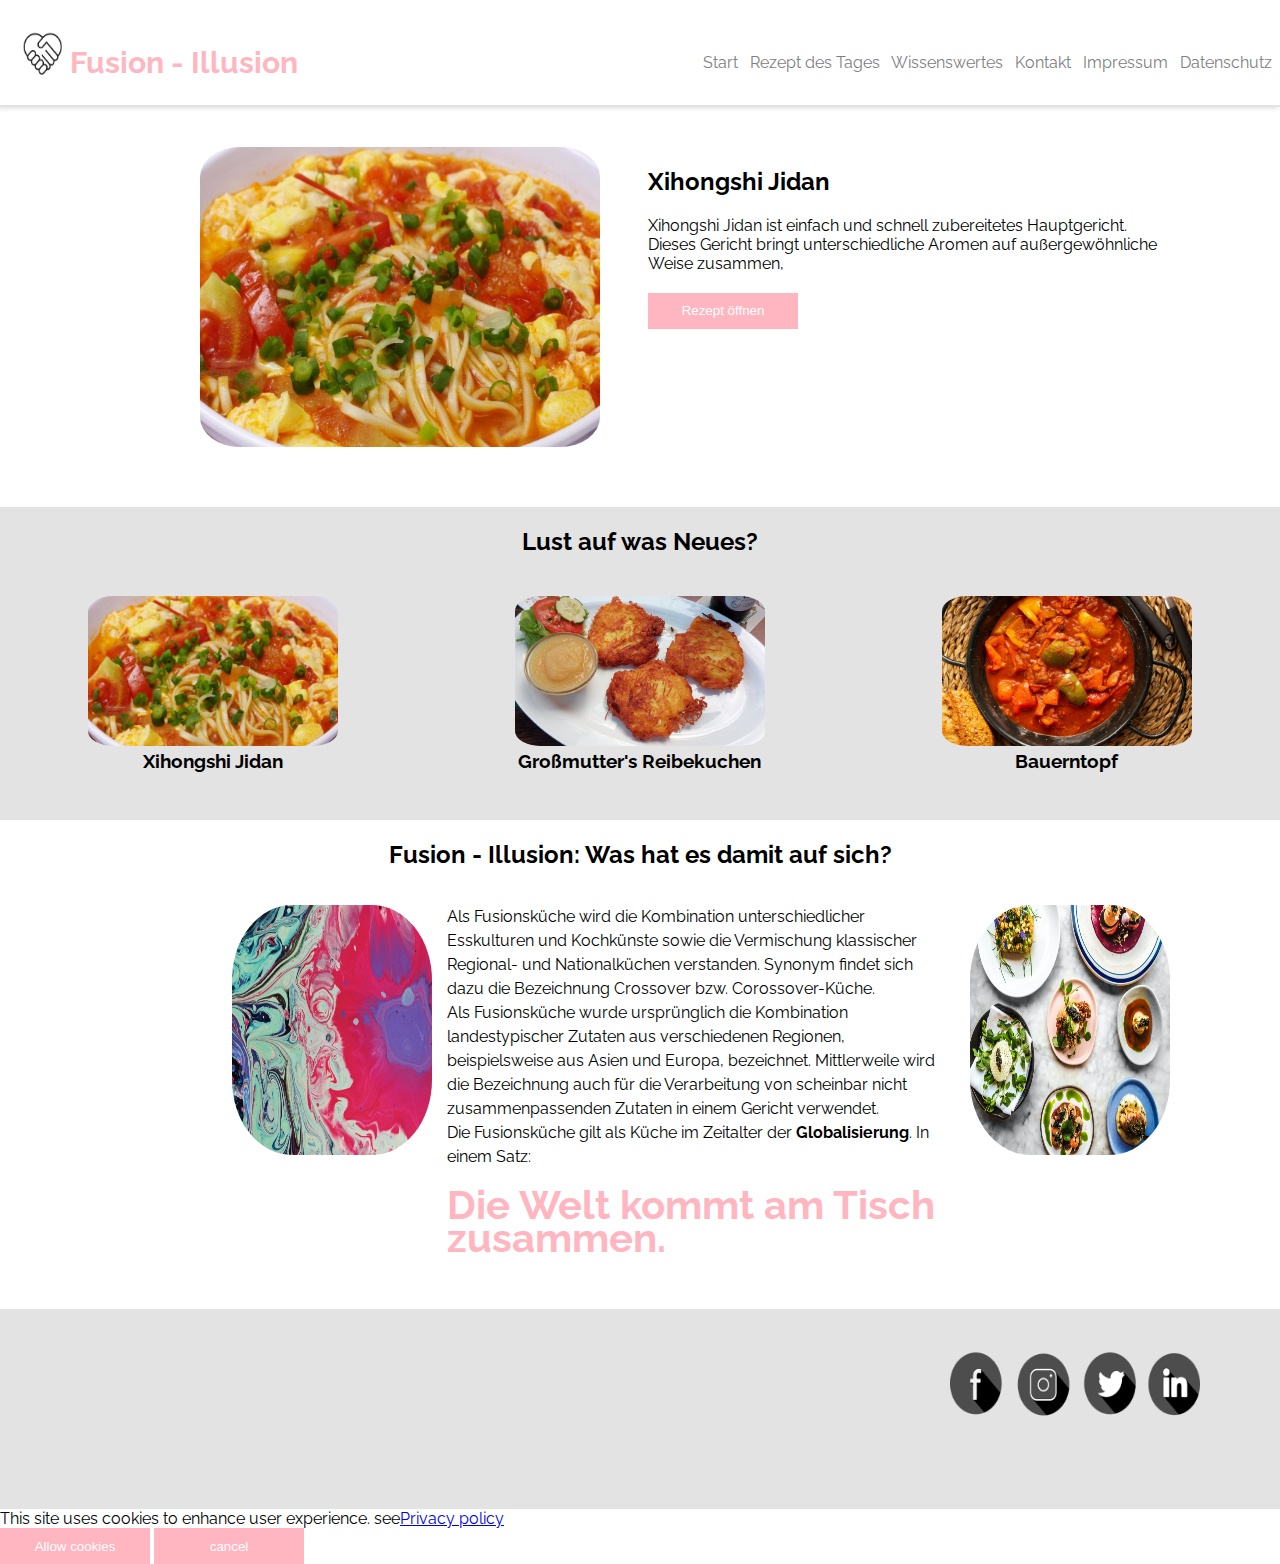
<file: index.html>
<!DOCTYPE html>
<html lang="en">

<head>
    <meta charset="UTF-8">
    <meta http-equiv="X-UA-Compatible" content="IE=edge">
    <meta name="viewport" content="width=device-width, initial-scale=1.0">
    <link rel="shortcut icon" type="image/x-icon" href="favicon.ico">
    <title>Kochwelt</title>
    
    <link
        href="https://fonts.googleapis.com/css2?family=Economica:wght@400;700&family=Quicksand:wght@300&family=Raleway:wght@100;400;700&family=Supermercado+One&display=swap"
        rel="stylesheet">
    <link rel="stylesheet" href="style.css">
    <link rel="stylesheet" href="stylerezept.css">

    <script src="script.js"></script>


</head>

<body onload="includeHTML (); randomrecipe()">

        <div w3-include-html="Templates/header.html"></div>

        <div class="head-bereich">

            <img id="bild" class="croissant" src="">

            <div class="Franz">
                <h2 id="title">Französische Croissants</h2>
                <p id="description"></p>
                <a id="button" href=""><button>Rezept öffnen</button></a>
                    <!--
                        VORHER HATTE ICH HIER EINE CLASS="button" definiert und die als a Tag gemacht
                     !-->
            </div>
            
        </div>

        <div class="Lust">

            <h2>Lust auf was Neues?</h2>
            <div class="Auswahl">
                <div>
                    <a href="rezeptole.html"> <img class="croissant2" src="img/xihongshi.jpeg" alt=""></a>
                    <a href="rezeptole.html"> <h3>Xihongshi Jidan</h3></a>
                </div>
                <div>
                    <a href="rezeptrebecca.html"><img class="croissant2" src="img/Reibekuchen_mit_Apfelmus.jpg" alt=""></a>
                    <a href="rezeptrebecca.html"> <h3>Großmutter's Reibekuchen</h3></a>
                </div>
                <div>
                    <a href="rezeptchristian.html"><img class="croissant2" src="img/bauerntopf.jpg" alt=""></a>
                    <a href="rezeptchristian.html"> <h3>Bauerntopf</h3></a>
                </div>
            </div>
        </div>

        <div>
            <h2 class="text-centre">Fusion - Illusion: Was hat es damit auf sich?</h2>
            <div class="fusion">
            <img class="wok" src="img/art.jpg">
            <p>
                Als Fusionsküche wird die Kombination unterschiedlicher Esskulturen und Kochkünste sowie die Vermischung klassischer Regional- und Nationalküchen verstanden. Synonym findet sich dazu die Bezeichnung Crossover bzw. Corossover-Küche.

                <br>
                
                Als Fusionsküche wurde ursprünglich die Kombination landestypischer Zutaten aus verschiedenen Regionen, beispielsweise aus Asien und Europa, bezeichnet. Mittlerweile wird die Bezeichnung auch für die Verarbeitung von scheinbar nicht zusammenpassenden Zutaten in einem Gericht verwendet.
                
                <br> Die Fusionsküche gilt als Küche im Zeitalter der <b>Globalisierung</b>.    
                In einem Satz: <br> <br>

                <b class="slogan text-centre">Die Welt kommt am Tisch zusammen.</b>
            </p>
            <img class="wok" src="img/dishes.jpg">
            </div>
        </div>

        <div w3-include-html="Templates/footer.html"></div>
<div class="cookie-consent"> <span>This site uses cookies to enhance user experience. see<a href="#" class="ml-1 text-decoration-none">Privacy policy</a> </span>
    <div class="mt-2 d-flex align-items-center justify-content-center g-2"> <button class="allow-button mr-1">Allow cookies</button> <button class="allow-button">cancel</button> </div>
</div>
</body>
</html>
</file>
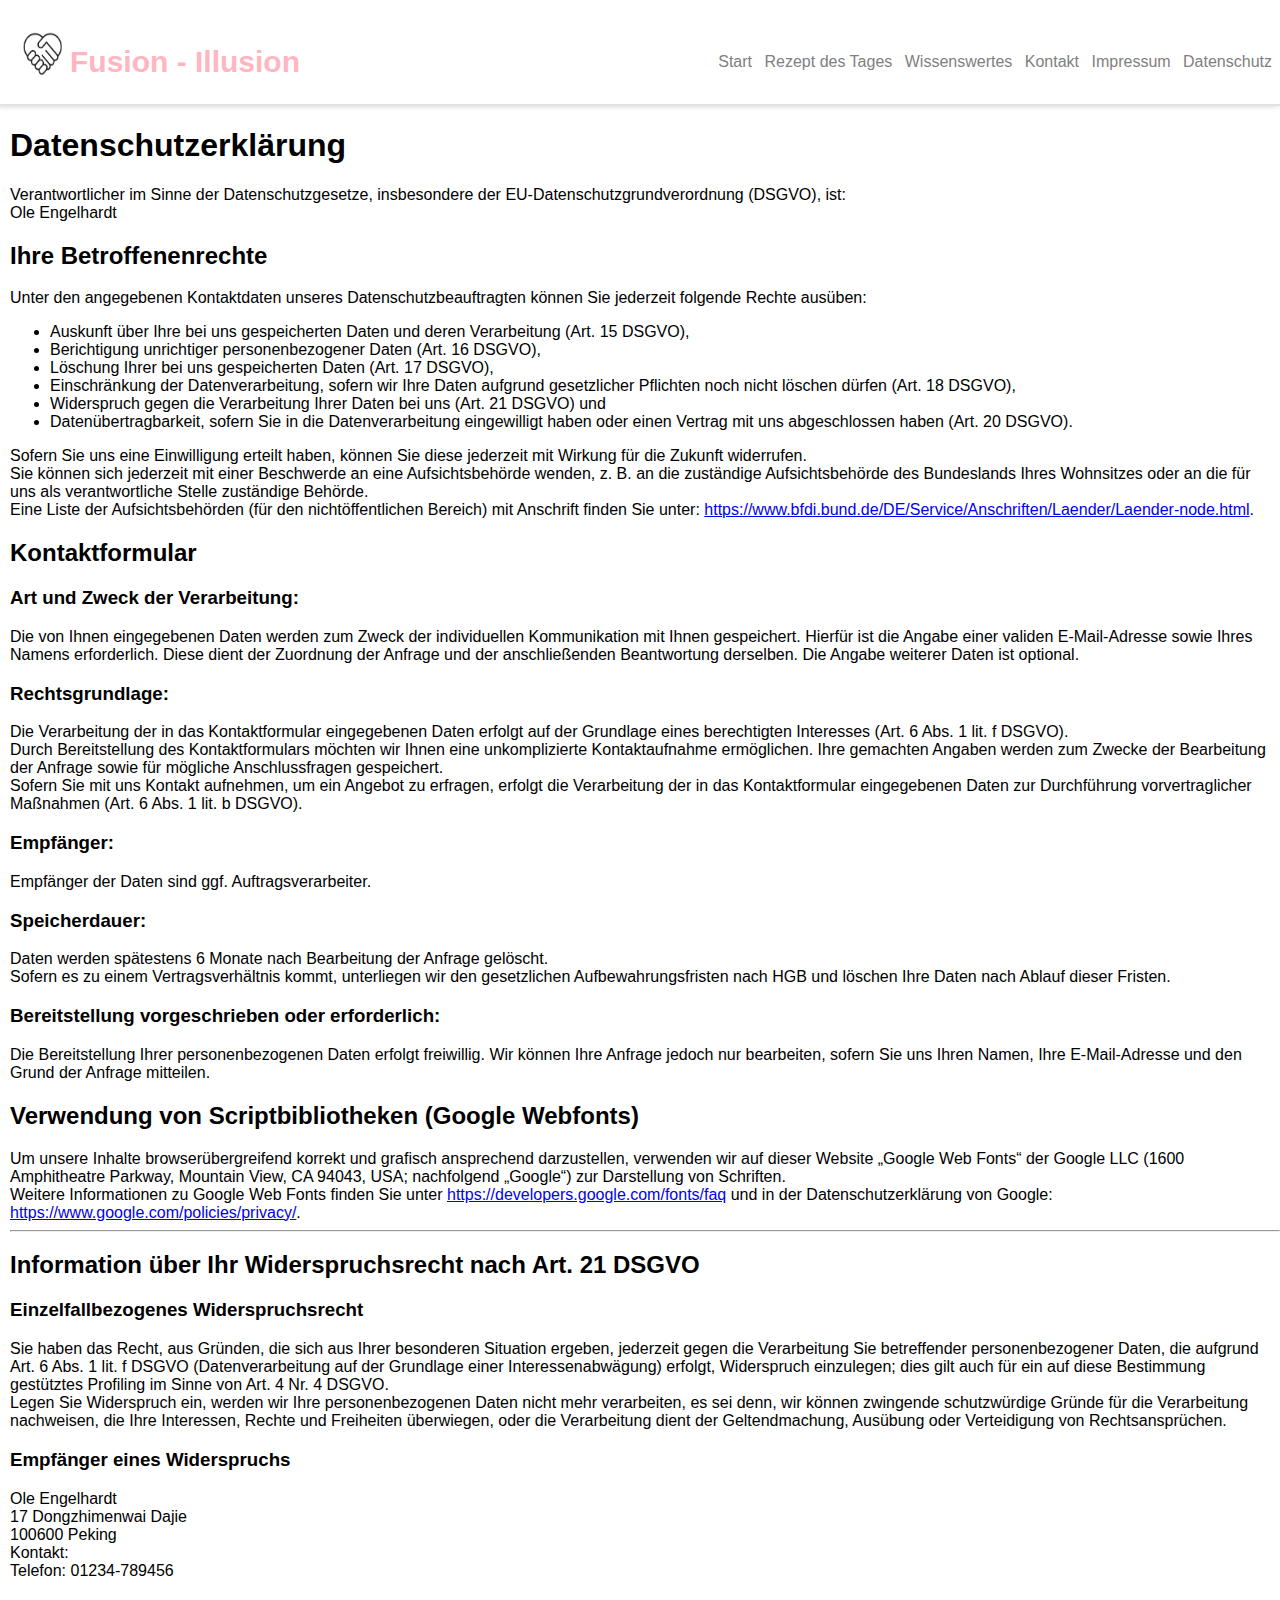
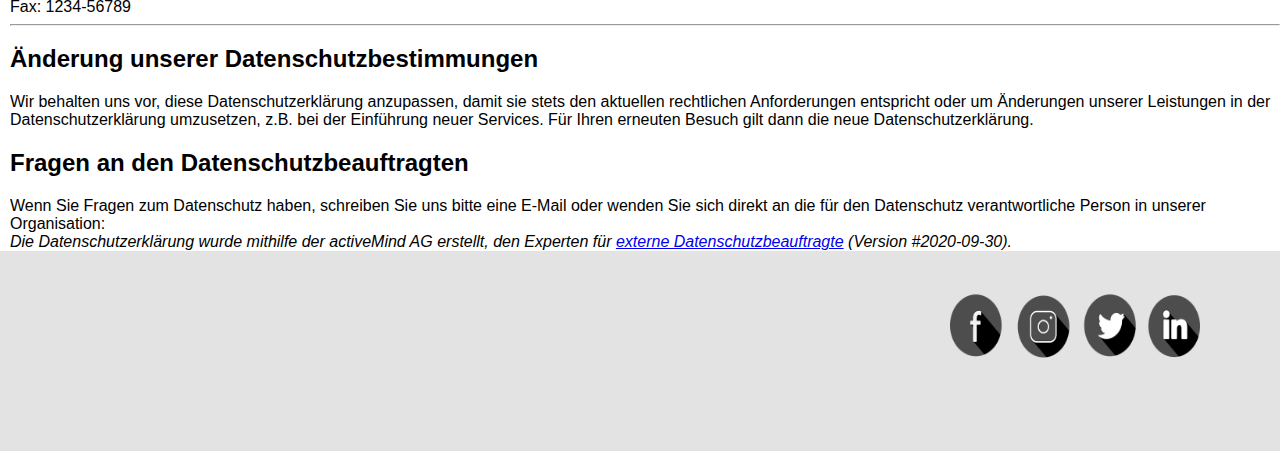
<file: Datenschutz.html>
<!DOCTYPE html>
<html lang="en">

<head>
    <meta charset="UTF-8">
    <meta http-equiv="X-UA-Compatible" content="IE=edge">
    <meta name="viewport" content="width=device-width, initial-scale=1.0">
    <title>Datenschutz</title>

    <link rel="stylesheet" href="style.css">
    <link rel="stylesheet" href="stylerezept.css">
    <link rel="stylesheet" href="styleimpressum.css">

    <script src="script.js"></script>

</head>

<body onload="includeHTML ()">

    <div w3-include-html="Templates/header.html"></div>
<div class="datenschutz">
    <h1>Datenschutzerklärung</h1>
    <p>Verantwortlicher im Sinne der Datenschutzgesetze, insbesondere der EU-Datenschutzgrundverordnung (DSGVO), ist:</p>
    <p>Ole Engelhardt</p>
    <h2>Ihre Betroffenenrechte</h2>
    <p>Unter den angegebenen Kontaktdaten unseres Datenschutzbeauftragten können Sie jederzeit folgende Rechte ausüben:</p>
    <ul>
    <li>Auskunft über Ihre bei uns gespeicherten Daten und deren Verarbeitung (Art. 15 DSGVO),</li>
    <li>Berichtigung unrichtiger personenbezogener Daten (Art. 16 DSGVO),</li>
    <li>Löschung Ihrer bei uns gespeicherten Daten (Art. 17 DSGVO),</li>
    <li>Einschränkung der Datenverarbeitung, sofern wir Ihre Daten aufgrund gesetzlicher Pflichten noch nicht löschen dürfen (Art. 18 DSGVO),</li>
    <li>Widerspruch gegen die Verarbeitung Ihrer Daten bei uns (Art. 21 DSGVO) und</li>
    <li>Datenübertragbarkeit, sofern Sie in die Datenverarbeitung eingewilligt haben oder einen Vertrag mit uns abgeschlossen haben (Art. 20 DSGVO).</li>
    </ul>
    <p>Sofern Sie uns eine Einwilligung erteilt haben, können Sie diese jederzeit mit Wirkung für die Zukunft widerrufen.</p>
    <p>Sie können sich jederzeit mit einer Beschwerde an eine Aufsichtsbehörde wenden, z. B. an die zuständige Aufsichtsbehörde des Bundeslands Ihres Wohnsitzes oder an die für uns als verantwortliche Stelle zuständige Behörde.</p>
    <p>Eine Liste der Aufsichtsbehörden (für den nichtöffentlichen Bereich) mit Anschrift finden Sie unter: <a href="https://www.bfdi.bund.de/DE/Service/Anschriften/Laender/Laender-node.html" target="_blank" rel="noopener nofollow">https://www.bfdi.bund.de/DE/Service/Anschriften/Laender/Laender-node.html</a>.</p>
    <p></p><h2>Kontaktformular</h2>
    <h3>Art und Zweck der Verarbeitung:</h3>
    <p>Die von Ihnen eingegebenen Daten werden zum Zweck der individuellen Kommunikation mit Ihnen gespeichert. Hierfür ist die Angabe einer validen E-Mail-Adresse sowie Ihres Namens erforderlich. Diese dient der Zuordnung der Anfrage und der anschließenden Beantwortung derselben. Die Angabe weiterer Daten ist optional.</p>
    <h3>Rechtsgrundlage:</h3>
    <p>Die Verarbeitung der in das Kontaktformular eingegebenen Daten erfolgt auf der Grundlage eines berechtigten Interesses (Art. 6 Abs. 1 lit. f DSGVO).</p>
    <p>Durch Bereitstellung des Kontaktformulars möchten wir Ihnen eine unkomplizierte Kontaktaufnahme ermöglichen. Ihre gemachten Angaben werden zum Zwecke der Bearbeitung der Anfrage sowie für mögliche Anschlussfragen gespeichert.</p>
    <p>Sofern Sie mit uns Kontakt aufnehmen, um ein Angebot zu erfragen, erfolgt die Verarbeitung der in das Kontaktformular eingegebenen Daten zur Durchführung vorvertraglicher Maßnahmen (Art. 6 Abs. 1 lit. b DSGVO).</p>
    <h3>Empfänger:</h3>
    <p>Empfänger der Daten sind ggf. Auftragsverarbeiter.</p>
    <p></p><h3>Speicherdauer:</h3>
    <p>Daten werden spätestens 6 Monate nach Bearbeitung der Anfrage gelöscht.</p>
    <p>Sofern es zu einem Vertragsverhältnis kommt, unterliegen wir den gesetzlichen Aufbewahrungsfristen nach HGB und löschen Ihre Daten nach Ablauf dieser Fristen. </p>
    <h3>Bereitstellung vorgeschrieben oder erforderlich:</h3>
    <p>Die Bereitstellung Ihrer personenbezogenen Daten erfolgt freiwillig. Wir können Ihre Anfrage jedoch nur bearbeiten, sofern Sie uns Ihren Namen, Ihre E-Mail-Adresse und den Grund der Anfrage mitteilen.</p>
    <p></p><h2>Verwendung von Scriptbibliotheken (Google Webfonts)</h2>
    <p>Um unsere Inhalte browserübergreifend korrekt und grafisch ansprechend darzustellen, verwenden wir auf dieser Website „Google Web Fonts“ der Google LLC (1600 Amphitheatre Parkway, Mountain View, CA 94043, USA; nachfolgend „Google“) zur Darstellung von Schriften.</p>
    <p>Weitere Informationen zu Google Web Fonts finden Sie unter <a href="https://developers.google.com/fonts/faq" rel="noopener nofollow" target="_blank">https://developers.google.com/fonts/faq</a> und in der Datenschutzerklärung von Google: <a href="https://www.google.com/policies/privacy/" rel="noopener nofollow" target="_blank">https://www.google.com/policies/privacy/</a>.</p>
    <p></p><hr>
    <h2>Information über Ihr Widerspruchsrecht nach Art. 21 DSGVO</h2>
    <h3>Einzelfallbezogenes Widerspruchsrecht</h3>
    <p>Sie haben das Recht, aus Gründen, die sich aus Ihrer besonderen Situation ergeben, jederzeit gegen die Verarbeitung Sie betreffender personenbezogener Daten, die aufgrund Art. 6 Abs. 1 lit. f DSGVO (Datenverarbeitung auf der Grundlage einer Interessenabwägung) erfolgt, Widerspruch einzulegen; dies gilt auch für ein auf diese Bestimmung gestütztes Profiling im Sinne von Art. 4 Nr. 4 DSGVO.</p>
    <p>Legen Sie Widerspruch ein, werden wir Ihre personenbezogenen Daten nicht mehr verarbeiten, es sei denn, wir können zwingende schutzwürdige Gründe für die Verarbeitung nachweisen, die Ihre Interessen, Rechte und Freiheiten überwiegen, oder die Verarbeitung dient der Geltendmachung, Ausübung oder Verteidigung von Rechtsansprüchen.</p>
    <h3>Empfänger eines Widerspruchs</h3>
    <p>Ole Engelhardt
    <br>17 Dongzhimenwai Dajie
    <br>100600 Peking
    <br>Kontakt:
    <br>Telefon: 01234-789456<br>
    <br> Fax: 1234-56789<br></p>
    <hr>
    <h2>Änderung unserer Datenschutzbestimmungen</h2>
    <p>Wir behalten uns vor, diese Datenschutzerklärung anzupassen, damit sie stets den aktuellen rechtlichen Anforderungen entspricht oder um Änderungen unserer Leistungen in der Datenschutzerklärung umzusetzen, z.B. bei der Einführung neuer Services. Für Ihren erneuten Besuch gilt dann die neue Datenschutzerklärung.</p>
    <h2>Fragen an den Datenschutzbeauftragten</h2>
    <p>Wenn Sie Fragen zum Datenschutz haben, schreiben Sie uns bitte eine E-Mail oder wenden Sie sich direkt an die für den Datenschutz verantwortliche Person in unserer Organisation:</p>
    <p></p><p><em>Die Datenschutzerklärung wurde mithilfe der activeMind AG erstellt, den Experten für <a href="https://www.activemind.de/datenschutz/datenschutzbeauftragter/" target="_blank" rel="noopener">externe Datenschutzbeauftragte</a> (Version #2020-09-30).</em></p>
    </div>
    <div w3-include-html="Templates/footer.html"></div>

</body>

</html>
</file>
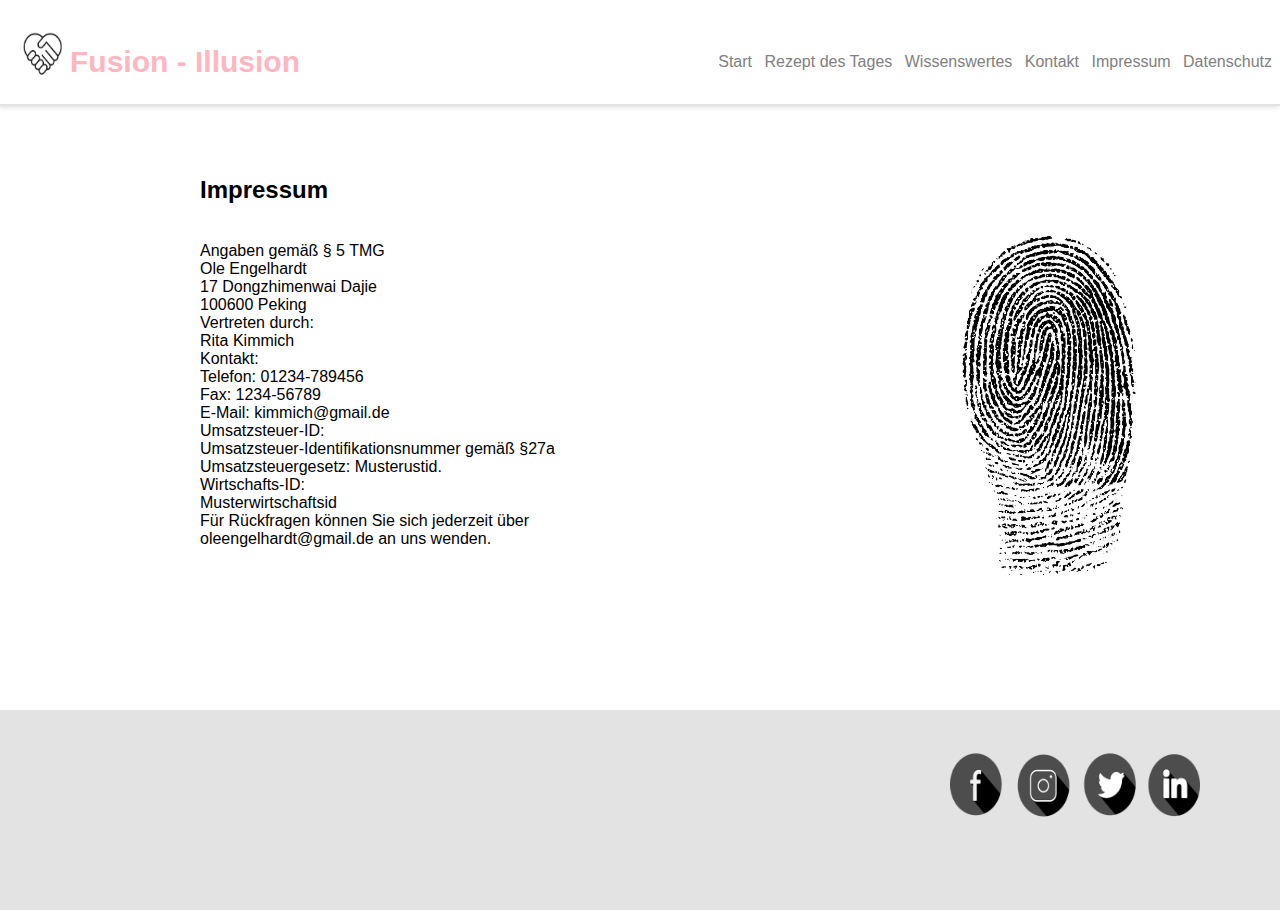
<file: impressum.html>
<!DOCTYPE html>
<html lang="en">

<head>
    <meta charset="UTF-8">
    <meta http-equiv="X-UA-Compatible" content="IE=edge">
    <meta name="viewport" content="width=device-width, initial-scale=1.0">
    <title>Impressum</title>

    <link rel="stylesheet" href="style.css">
    <link rel="stylesheet" href="stylerezept.css">
    <link rel="stylesheet" href="styleimpressum.css">

    <script src="script.js"></script>

</head>

<body onload="includeHTML ()">

    <div w3-include-html="Templates/header.html"></div>

    <div class="impressum">

        <div><h2>Impressum</h2> <br>
        Angaben gemäß § 5 TMG <br>

        Ole Engelhardt <br>
        17 Dongzhimenwai Dajie <br>
        100600 Peking<br>
        Vertreten durch:<br>
        Rita Kimmich<br>
        Kontakt:<br>
        Telefon: 01234-789456<br>
        Fax: 1234-56789<br>
        E-Mail: kimmich@gmail.de<br>

        Umsatzsteuer-ID:<br>
        Umsatzsteuer-Identifikationsnummer gemäß §27a Umsatzsteuergesetz: Musterustid.<br>

        Wirtschafts-ID:<br>
        Musterwirtschaftsid<br>

        Für Rückfragen können Sie sich jederzeit über oleengelhardt@gmail.de an uns wenden.
        </div>

        <div>
            <img src="img/impressum.jpg" alt="">
        </div>

    </div>

    <div w3-include-html="Templates/footer.html"></div>

</body>

</html>
</file>
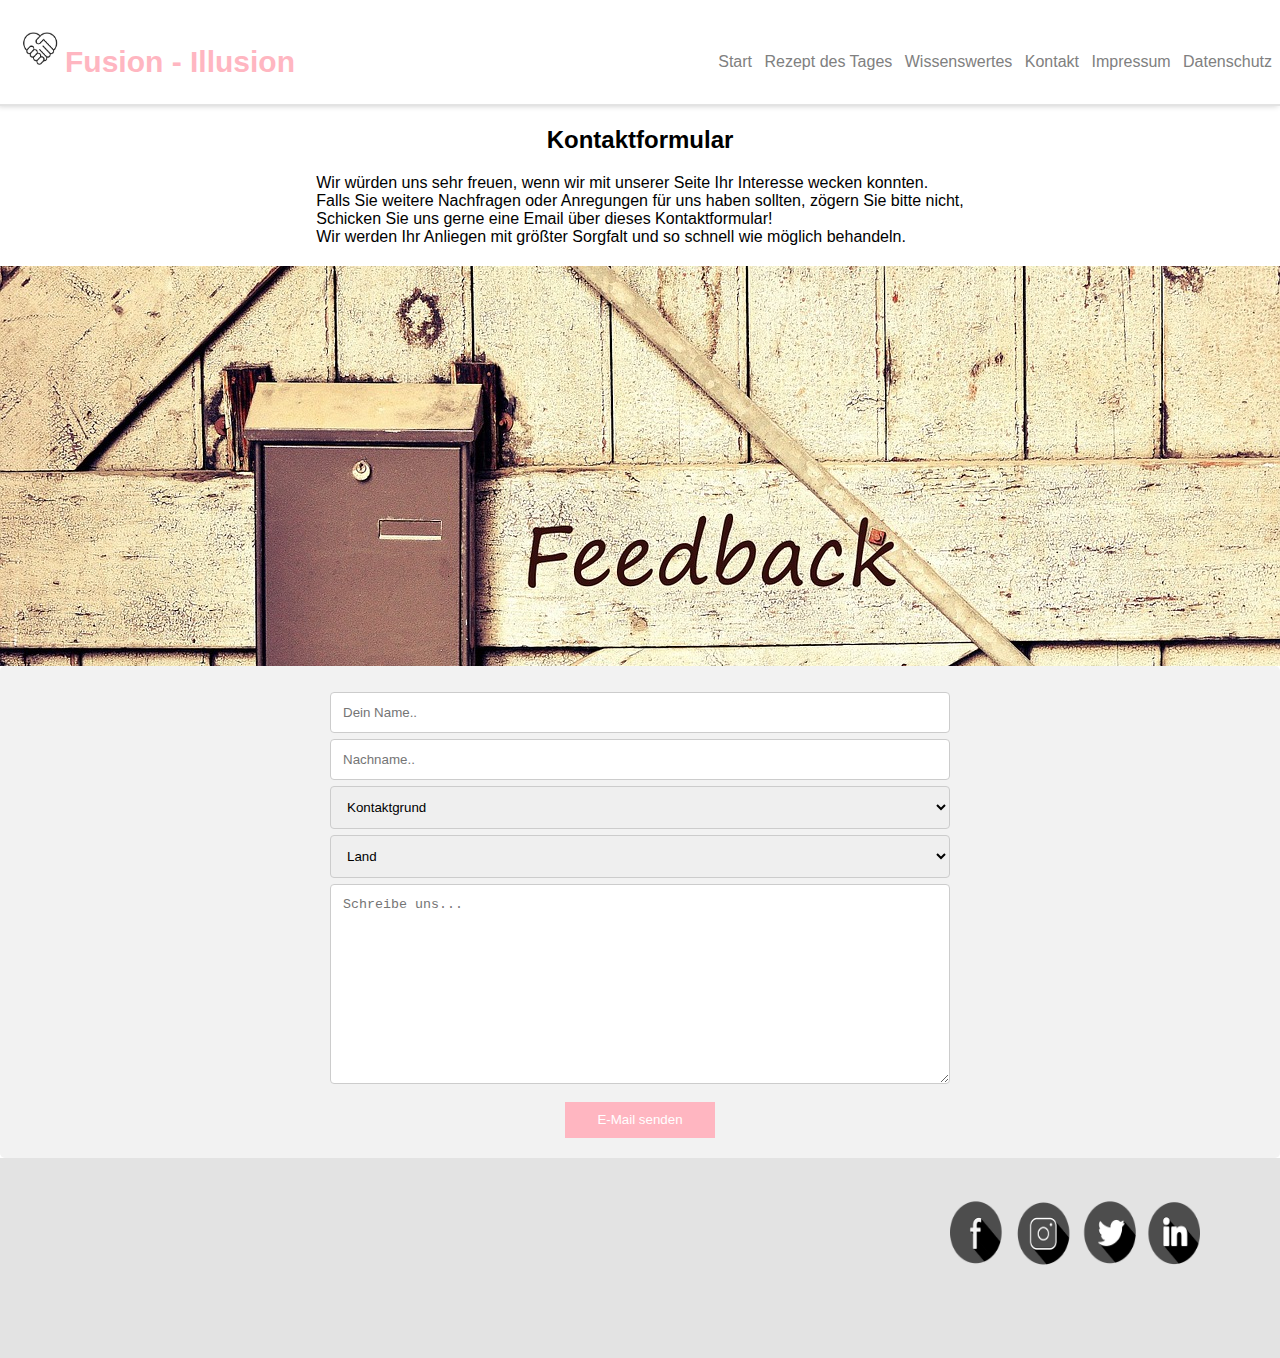
<file: kontakt.html>
<!DOCTYPE html>
<html lang="en">

<head>
    <meta charset="UTF-8">
    <meta http-equiv="X-UA-Compatible" content="IE=edge">
    <meta name="viewport" content="width=device-width, initial-scale=1.0">
    <title>E-Mail</title>


    <link rel="stylesheet" href="style.css">
    <link rel="stylesheet" href="stylerezept.css">
    <link rel="stylesheet" href="stylekontakt.css">

    <script src="script.js"></script>

</head>

<body onload="includeHTML ()">

    <div w3-include-html="Templates/header.html"></div>

    <div class="kontaktformular">
        <h2>Kontaktformular</h2>
        <p>Wir würden uns sehr freuen, wenn wir mit unserer Seite Ihr Interesse wecken konnten. <br>
            Falls Sie weitere Nachfragen oder Anregungen für uns haben sollten, zögern Sie bitte nicht, <br>
            Schicken Sie uns gerne eine Email über dieses Kontaktformular! <br>
            Wir werden Ihr Anliegen mit größter Sorgfalt und so schnell wie möglich behandeln.
        </p>
        <img class="img-fb" src="./img/feedback.jpg" alt="">

    </div>

    <div class="container">
        <form action="http://f014981a@gruppe-185.developerakademie.net/Kochwelt_Rebecca/Kochwelt_final/send_mail.php" method="POST">

        <div class="row">
            <div class="col-75">
                <input required type="text" id="fname" name="name" placeholder="Dein Name..">
            </div>
        </div>
        <div class="row">
            <div class="col-75">
                <input type="text" id="lname" name="lastname" placeholder="Nachname..">
            </div>
        </div>
        <div class="row">
            <div class="col-75">
                <select id="country" name="country">
                    <option value="kontaktgrund">Kontaktgrund</option>
                    <option value="account">Account</option>
                    <option value="thema">Anderes Thema</option>
                    <option value="forum">Forum und Netiquette</option>
                    <option value="androidapp">Android App</option>
                    <option value="iosapp">iOS App</option>
                    <option value="recipe">Rezepte und Bilder</option>
                    <option value="mail">E-Mail Newsletter</option>
                </select>
            </div>
        </div>

        <div class="row">

            <div class="col-75">
                <select id="country" name="country">
                    <option value="country">Land</option>
                    <option value="germany">Deutschland</option>
                    <option value="oessterreich">Österreich</option>
                    <option value="swizerland">Schweiz</option>
                </select>
            </div>
        </div>
        <div class="row">
            <div class="col-75">
                <textarea required id="subject" name="message" placeholder="Schreibe uns..." style="height:200px"></textarea>
            </div>
        </div>
        <br>
        <div class="submit-btn">
            <button type="submit">E-Mail senden</button>
        </div>
    </form>
    </div>
    <div w3-include-html="Templates/footer.html"></div>
</body>

</html>
</file>
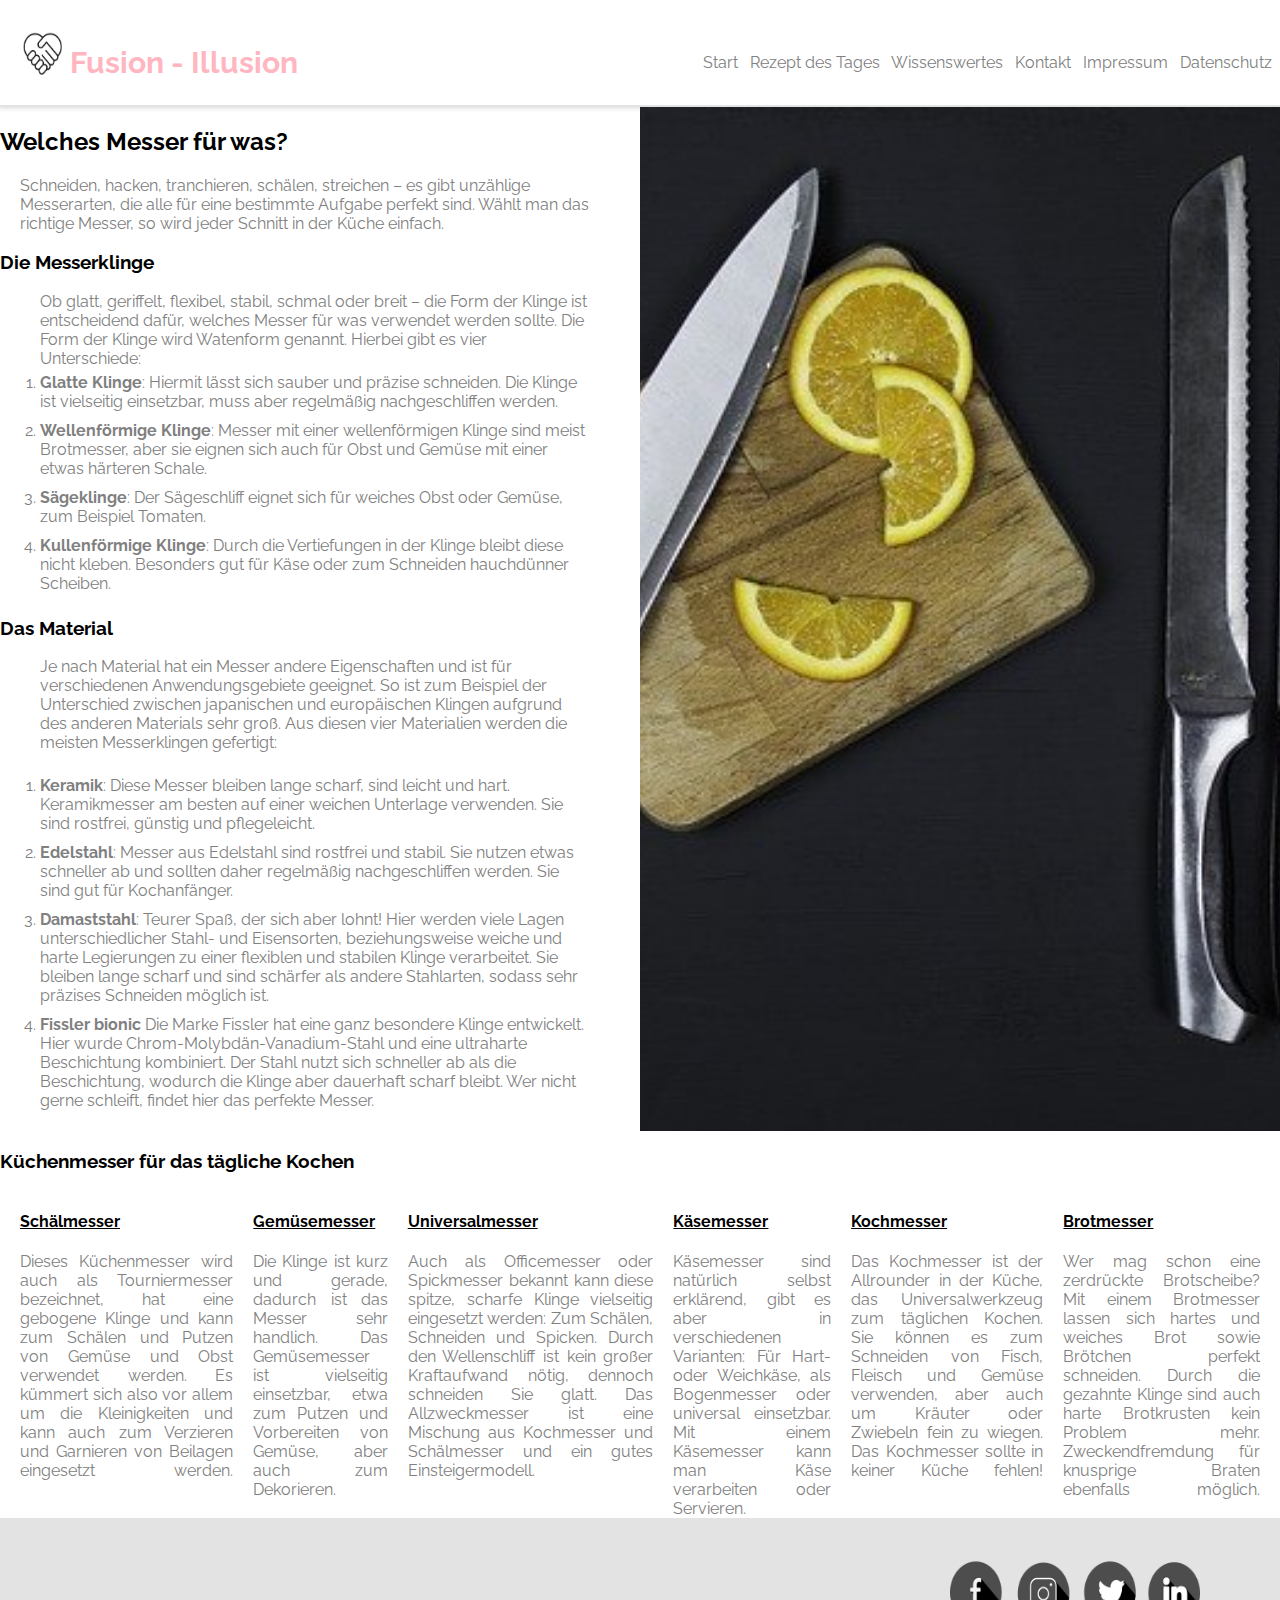
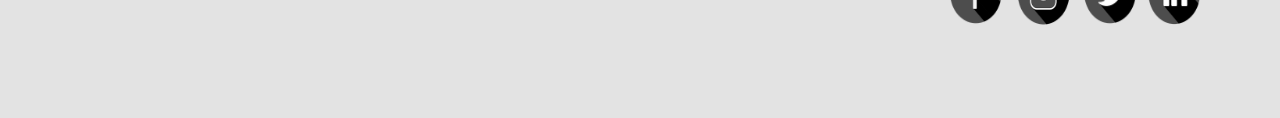
<file: messer.html>
<!DOCTYPE html>
<html lang="en">

<head>
    
    <meta charset="UTF-8">
    <meta http-equiv="X-UA-Compatible" content="IE=edge">
    <meta name="viewport" content="width=device-width, initial-scale=1.0">
    <title>Wissenswertes</title>
    <link rel="stylesheet" href="style.css">
    <link rel="stylesheet" href="stylerezept.css">
    <link rel="stylesheet" href="stylechris.css">
    <link rel="preconnect" href="https://fonts.googleapis.com">
    <link rel="preconnect" href="https://fonts.gstatic.com" crossorigin>
    <link href="https://fonts.googleapis.com/css2?family=Raleway:ital,wght@0,400;1,700&display=swap" rel="stylesheet">
    <script src="script.js"></script>

</head>

<body onload="includeHTML ()">

    <div w3-include-html="Templates/header.html"></div>

    <div class="nicetoknow">
        <img src="./img/knives.jpg" class="knive-image">
        <div class="test">
            <h2>Welches Messer für was?</h2>
            <p class="text">Schneiden, hacken, tranchieren, schälen, streichen – es gibt unzählige Messerarten, die
                alle für eine
                bestimmte Aufgabe perfekt sind. Wählt man das richtige Messer, so wird jeder Schnitt in der Küche
                einfach.</p>

            <h3 class="h3">Die Messerklinge</h3>
            <ol>
                <p>Ob glatt, geriffelt, flexibel, stabil, schmal oder breit – die Form der Klinge ist
                    entscheidend dafür,
                    welches Messer für was verwendet werden sollte. Die Form der Klinge wird Watenform genannt. Hierbei
                    gibt
                    es vier Unterschiede:
                </p>

                <li class="padding"><strong>Glatte Klinge</strong>: Hiermit lässt sich sauber und präzise schneiden. Die
                    Klinge ist
                    vielseitig
                    einsetzbar,
                    muss aber regelmäßig nachgeschliffen werden.
                </li>

                <li class="padding"><strong>Wellenförmige Klinge</strong>: Messer mit einer wellenförmigen Klinge sind
                    meist Brotmesser,
                    aber sie eignen sich
                    auch für Obst und Gemüse mit einer etwas härteren Schale.
                </li>

                <li class="padding"><strong>Sägeklinge</strong>: Der Sägeschliff eignet sich für weiches Obst oder
                    Gemüse, zum Beispiel
                    Tomaten.
                </li>
                <li class="padding"><strong>Kullenförmige Klinge</strong>: Durch die Vertiefungen in der Klinge bleibt
                    diese nicht
                    kleben. Besonders
                    gut für Käse oder zum Schneiden hauchdünner Scheiben.
                </li>
            </ol>


            <h3 class="h3">Das Material</h3>
            <ol>
                <p>Je nach Material hat ein Messer andere Eigenschaften und ist für verschiedenen Anwendungsgebiete
                    geeignet. So ist zum Beispiel der Unterschied zwischen japanischen und europäischen Klingen aufgrund
                    des
                    anderen Materials sehr groß. Aus diesen vier Materialien werden die meisten Messerklingen
                    gefertigt:
                </p>
                <br>
                <li class="padding"> <strong>Keramik</strong>: Diese Messer bleiben lange scharf, sind leicht und hart.
                    Keramikmesser am
                    besten auf einer
                    weichen Unterlage verwenden. Sie sind rostfrei, günstig und pflegeleicht.
                </li>

                <li class="padding"><strong>Edelstahl</strong>: Messer aus Edelstahl sind rostfrei und stabil. Sie
                    nutzen etwas
                    schneller ab
                    und sollten
                    daher regelmäßig nachgeschliffen werden. Sie sind gut für Kochanfänger.
                </li>

                <li class="padding"><strong>Damaststahl</strong>: Teurer Spaß, der sich aber lohnt! Hier werden viele
                    Lagen
                    unterschiedlicher Stahl- und
                    Eisensorten, beziehungsweise weiche und harte Legierungen zu einer flexiblen und stabilen Klinge
                    verarbeitet. Sie bleiben lange scharf und sind schärfer als andere Stahlarten, sodass sehr präzises
                    Schneiden möglich ist.
                </li>

                <li class="padding"><strong>Fissler bionic</strong> Die Marke Fissler hat eine ganz besondere Klinge
                    entwickelt. Hier
                    wurde
                    Chrom-Molybdän-Vanadium-Stahl und eine ultraharte Beschichtung kombiniert. Der Stahl nutzt sich
                    schneller ab als die Beschichtung, wodurch die Klinge aber dauerhaft scharf bleibt. Wer nicht gerne
                    schleift, findet hier das perfekte Messer.
                </li>
            </ol>
        </div>
    </div>
    <div>
        <h3>Küchenmesser für das tägliche Kochen</h3>
    </div>
    <div class="knives">

        <div>
            <h4>Schälmesser</h4>
            <p>

                Dieses Küchenmesser wird auch als Tourniermesser bezeichnet, hat eine gebogene Klinge und kann zum
                Schälen und Putzen von Gemüse und Obst verwendet werden. Es kümmert sich also vor allem um die
                Kleinigkeiten und kann auch zum Verzieren und Garnieren von Beilagen eingesetzt werden.
            </p>
        </div>
        <div>
            <h4>Gemüsemesser</h4>
            <p>Die Klinge ist kurz und gerade, dadurch ist das Messer sehr handlich. Das Gemüsemesser ist vielseitig
                einsetzbar, etwa zum Putzen und Vorbereiten von Gemüse, aber auch zum Dekorieren. </p>
        </div>
        <div>
            <h4>Universalmesser</h4>
            <p>Auch als Officemesser oder Spickmesser bekannt kann diese spitze, scharfe Klinge vielseitig eingesetzt
                werden: Zum Schälen, Schneiden und Spicken. Durch den Wellenschliff ist kein großer Kraftaufwand nötig,
                dennoch schneiden Sie glatt. Das Allzweckmesser ist eine Mischung aus Kochmesser und Schälmesser und ein
                gutes Einsteigermodell.</p>
        </div>
        <div>
            <h4>Käsemesser</h4>
            <p>Käsemesser sind natürlich selbst erklärend, gibt es aber in verschiedenen Varianten: Für Hart- oder
                Weichkäse, als Bogenmesser oder universal einsetzbar. Mit einem Käsemesser kann man Käse verarbeiten
                oder Servieren.</p>
        </div>
        <div>
            <h4>Kochmesser</h4>
            <p>Das Kochmesser ist der Allrounder in der Küche, das Universalwerkzeug zum täglichen Kochen. Sie können es
                zum Schneiden von Fisch, Fleisch und Gemüse verwenden, aber auch um Kräuter oder Zwiebeln fein zu
                wiegen. Das Kochmesser sollte in keiner Küche fehlen! </p>
        </div>
        <div>
            <h4>Brotmesser</h4>
            <p>Wer mag schon eine zerdrückte Brotscheibe? Mit einem Brotmesser lassen sich hartes und weiches Brot sowie
                Brötchen perfekt schneiden. Durch die gezahnte Klinge sind auch harte Brotkrusten kein Problem mehr.
                Zweckendfremdung für knusprige Braten ebenfalls möglich.</p>
        </div>
    </div>


    <div w3-include-html="Templates/footer.html"></div>

</body>

</html>
</file>
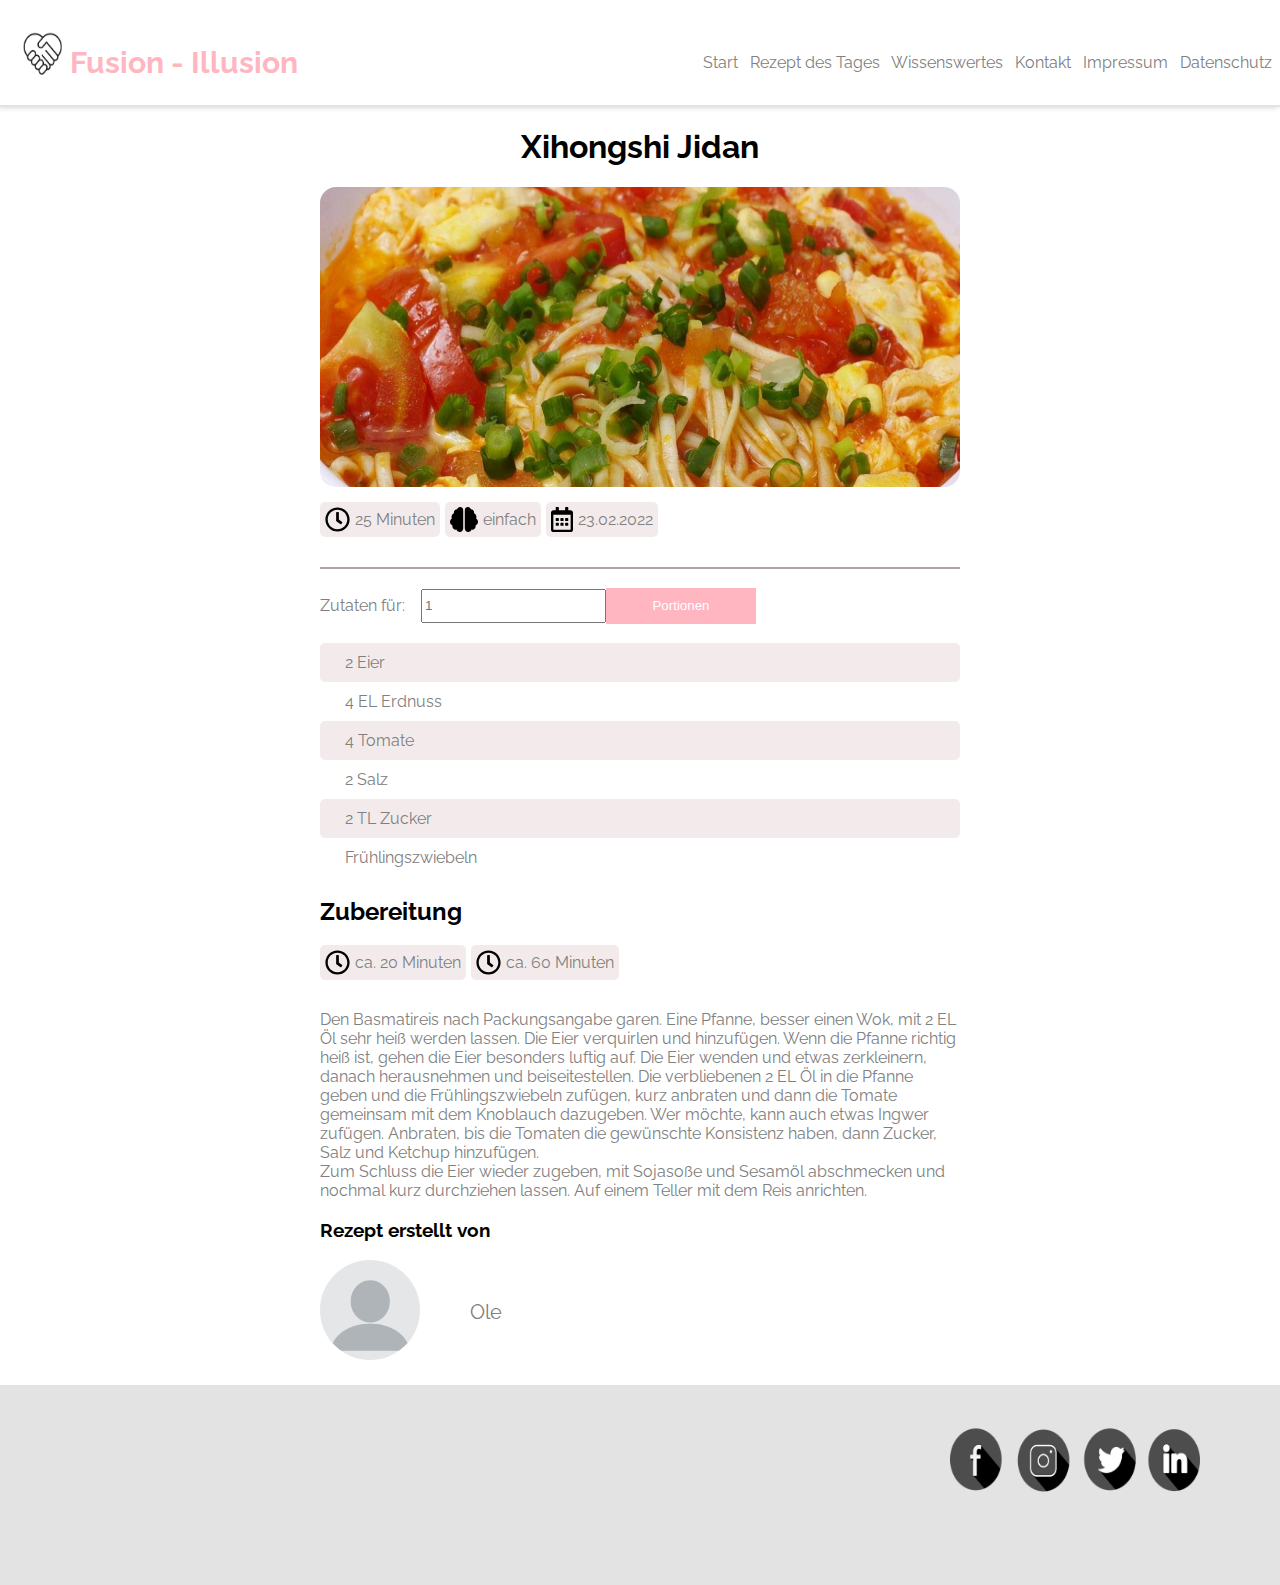
<file: rezept.html>
<!DOCTYPE html>
<html lang="en">

<head>
    <meta charset="UTF-8">
    <meta http-equiv="X-UA-Compatible" content="IE=edge">
    <meta name="viewport" content="width=device-width, initial-scale=1.0">
    
    <link
        href="https://fonts.googleapis.com/css2?family=Economica:wght@400;700&family=Quicksand:wght@300&family=Raleway:wght@100;400;700&family=Supermercado+One&display=swap"
        rel="stylesheet">
    
    <link rel="stylesheet" href=style.css>
    <link rel="stylesheet" href=stylerezept.css>
    <link rel="stylesheet" href=rezeptR.css>
    <script src="rezeptole.js"></script>
    <script src="script.js"></script>
    
    <title>Rezept</title>

</head>

<body onload="includeHTML (); renderole () ">

    <div w3-include-html="Templates/header.html"></div>

    <div class="align">
        <div class="info" id="info">
        </div>
        <div id="recipe">

        </div>
        <h2>Zubereitung</h2>
        <div class="iconszubereitung">
            <div class="icon"><img src="img/icons/clock-regular.svg"> ca. 20 Minuten</div>
            <div class="icon"><img src="img/icons/clock-regular.svg"> ca. 60 Minuten</div>
        </div>
        <span> 
            Den Basmatireis nach Packungsangabe garen.

            Eine Pfanne, besser einen Wok, mit 2 EL Öl sehr heiß werden lassen. Die Eier verquirlen und hinzufügen. Wenn
            die Pfanne richtig heiß ist, gehen die Eier besonders luftig auf. Die Eier wenden und etwas zerkleinern,
            danach herausnehmen und beiseitestellen.

            Die verbliebenen 2 EL Öl in die Pfanne geben und die Frühlingszwiebeln zufügen, kurz anbraten und dann die
            Tomate gemeinsam mit dem Knoblauch dazugeben. Wer möchte, kann auch etwas Ingwer zufügen. Anbraten, bis die
            Tomaten die gewünschte Konsistenz haben, dann Zucker, Salz und Ketchup hinzufügen. <br> Zum Schluss die Eier
            wieder zugeben, mit Sojasoße und Sesamöl abschmecken und nochmal kurz durchziehen lassen.

            Auf einem Teller mit dem Reis anrichten. 
        </span>
        <h3>Rezept erstellt von</h3>
        <div class="bottom"><div><img class="profile" src="img/profile.png"> </div>
        <div>Ole</div></div>
    </div>

</div>

    <div w3-include-html="Templates/footer.html"></div>

</body>

</html>
</file>
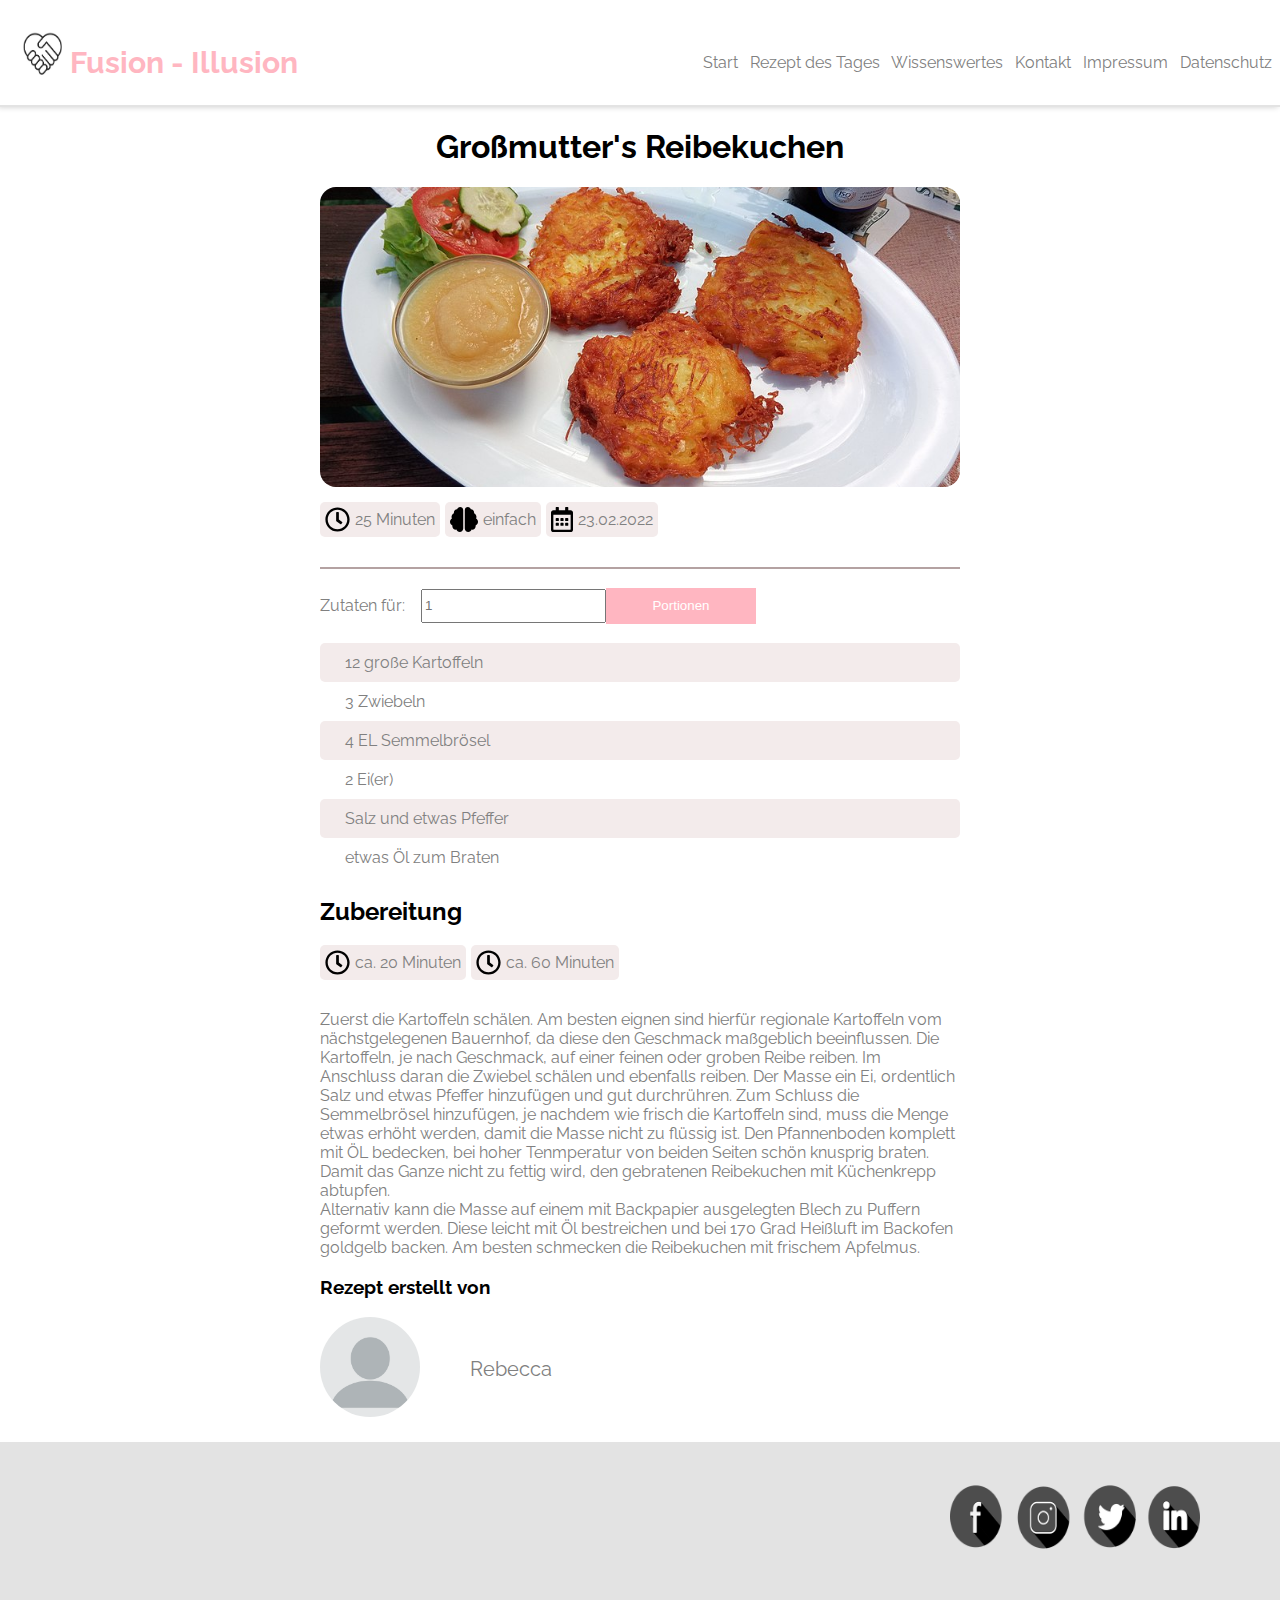
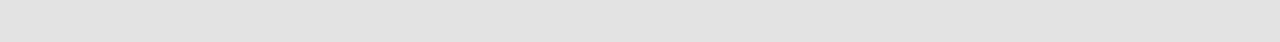
<file: rezeptrebecca.html>
<!DOCTYPE html>
<html lang="en">

<head>
    <meta charset="UTF-8">
    <meta http-equiv="X-UA-Compatible" content="IE=edge">
    <meta name="viewport" content="width=device-width, initial-scale=1.0">
    
    <link
        href="https://fonts.googleapis.com/css2?family=Economica:wght@400;700&family=Quicksand:wght@300&family=Raleway:wght@100;400;700&family=Supermercado+One&display=swap"
        rel="stylesheet">
    
    <link rel="stylesheet" href=style.css>
    <link rel="stylesheet" href=stylerezept.css>
    <link rel="stylesheet" href=rezeptR.css>
    <script src="rezeptR.js"></script>
    <script src="script.js"></script>
    
    <title>Rezept</title>

</head>

<body onload="includeHTML (); render () ">

    <div w3-include-html="Templates/header.html"></div>



    <div class="align">
        <div class="info" id="info">
        </div>
        <div id="recipe">

        </div>
        <h2>Zubereitung</h2>
        <div class="iconszubereitung">
            <div class="icon"><img src="img/icons/clock-regular.svg"> ca. 20 Minuten</div>
            <div class="icon"><img src="img/icons/clock-regular.svg"> ca. 60 Minuten</div>
        </div>
        <span>Zuerst die Kartoffeln schälen. Am besten eignen sind hierfür regionale Kartoffeln vom nächstgelegenen Bauernhof, da diese den Geschmack maßgeblich beeinflussen. Die Kartoffeln, je nach Geschmack, auf einer feinen oder groben Reibe reiben. Im Anschluss daran die Zwiebel schälen und ebenfalls reiben. Der Masse ein Ei, ordentlich Salz und etwas Pfeffer hinzufügen und gut durchrühren. Zum Schluss die Semmelbrösel hinzufügen, je nachdem wie frisch die Kartoffeln sind, muss die Menge etwas erhöht werden, damit die Masse nicht zu flüssig ist. Den Pfannenboden komplett mit ÖL bedecken, bei hoher Tenmperatur von beiden Seiten schön knusprig braten. Damit das Ganze nicht zu fettig wird, den gebratenen Reibekuchen mit Küchenkrepp abtupfen. <br>Alternativ kann die Masse auf einem mit Backpapier ausgelegten Blech zu Puffern geformt werden. Diese leicht mit Öl bestreichen und bei 170 Grad Heißluft im Backofen goldgelb backen. Am besten schmecken die Reibekuchen mit frischem Apfelmus.</span>
        <h3>Rezept erstellt von</h3>
        <div class="bottom"><div><img class="profile" src="img/profile.png"> </div>
        <div>Rebecca</div></div>
    </div>

</div>

    <div w3-include-html="Templates/footer.html"></div>

</body>

</html>
</file>
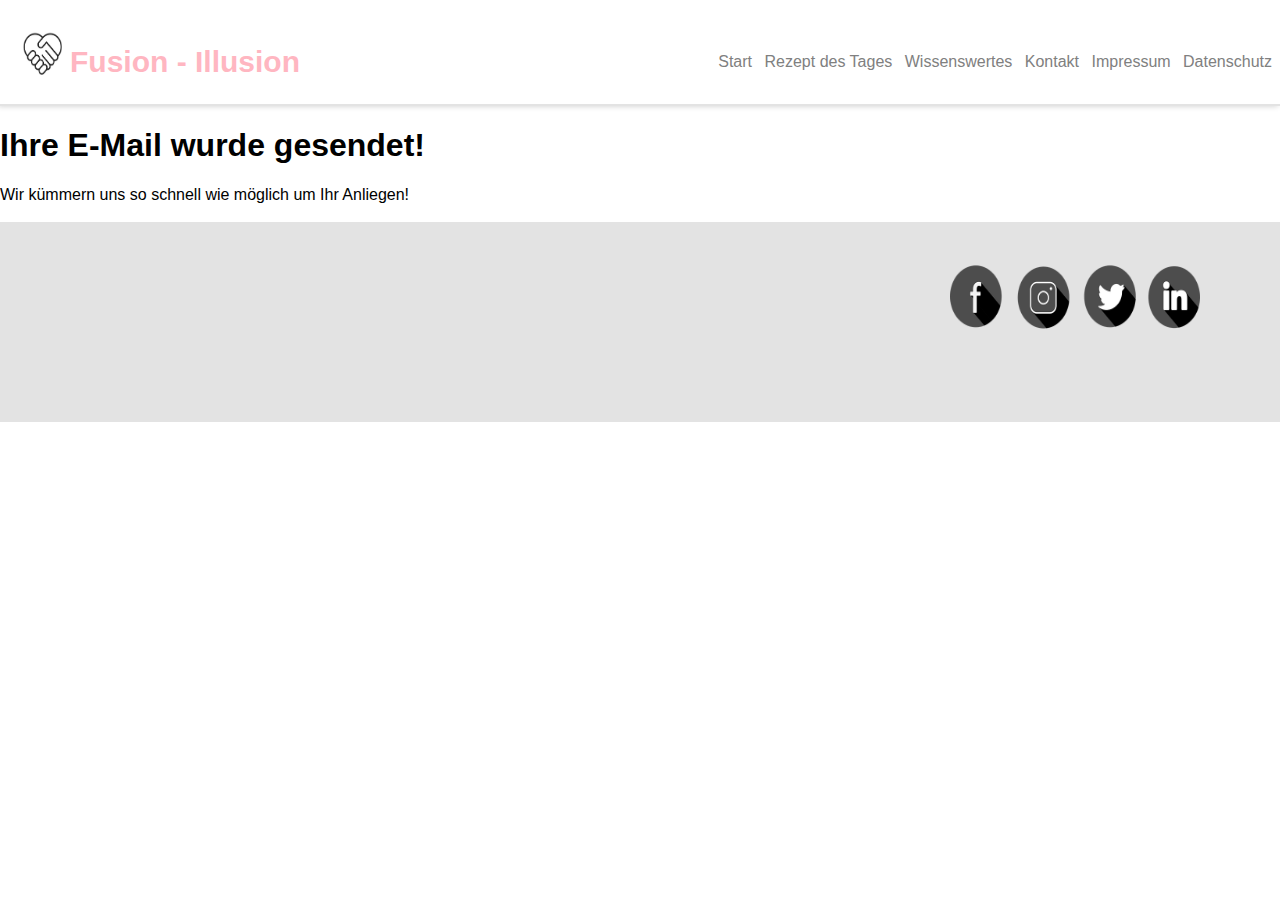
<file: success.html>
<!DOCTYPE html>
<html lang="en">
    <head>
        <meta charset="UTF-8">
        <meta http-equiv="X-UA-Compatible" content="IE=edge">
        <meta name="viewport" content="width=device-width, initial-scale=1.0">
        <title>Nachricht gesendet!</title>
        <link rel="stylesheet" href="style.css">
        <link rel="stylesheet" href="stylerezept.css">
        <link rel="stylesheet" href="styleimpressum.css">
        <script src="script.js"></script>
    
    </head>
    <body onload="includeHTML ()">

        <div w3-include-html="Templates/header.html"></div>
    
    <h1>Ihre E-Mail wurde gesendet!</h1>
        Wir kümmern uns so schnell wie möglich um Ihr Anliegen!
        <br></br>

    <div w3-include-html="Templates/footer.html"></div>

</body>
</html>
</file>
<file: style.css>
body {
    margin: 0;
    font-family: 'Raleway', sans-serif;
}

html {
    scroll-behavior: smooth;
}

.nav-bar {
    display: flex;
    padding-top:20px;
    padding-left: 20px;
    justify-content: space-between;
    align-items: center;
    border-bottom: 2px solid rgba(205, 205, 205, 0.568);
    box-shadow: -2px 0px 6px 0px rgba(0, 0, 0, 0.2);
}

.logo {
    display: flex;
}

.logo img {
    padding-top: 10px;
    padding-right: 5px;
    width: 45px;
    height: 45px;
}

.logo h2 {
    font-size: 30px;
    font-style: italic bold;
    color: lightpink;
}


.datenschutz {
    margin-left: 10px;
}

.links a {
    text-decoration: none;
    color: grey;
    margin-right: 8px;
    border-bottom: 3px solid transparent;
}

.links a:hover {
    border-bottom: 3px solid green;
    color: green;
}

.head-bereich {
    display: flex;
    padding-left: 200px;
    padding-right: 80px;
    padding-top: 40px;
    padding-bottom: 40px;
}

.Franz {
    display: flex;
    flex-direction: column;
}

.Franz p {
    margin-bottom: 20px;
}


.croissant {
    width: 400px;
    height: 300px;
    object-fit: cover;
    border-radius: 10%;
    margin-right: 48px;
}

.input {
    height: 28px;
}

.croissant2 {
    width: 250px;
    height: 150px;
    object-fit: cover;
    border-radius: 10%;
    margin-right: 16px;
    margin-left: 16px;
}

/* allgemeiner button definiert
.button {
    background-color: blue;
    width: 150px;
    margin-top: 32px;
    padding: 16px;
    text-align: center;
}

.button a {
    text-decoration: none;
    color: white;
}
*/

.Lust {
    background-color: rgba(205, 205, 205, 0.568);
    padding-bottom: 30px;
}

.Lust h2 {
    text-align: center;
    padding-bottom: 20px;
    padding-top: 20px;
}

.Lust h3 {
    text-align: center;
    margin-block-start: 0px;
}

.Auswahl {
    display: flex;
    justify-content: space-around;
}

.Auswahl a {
    text-decoration: none;
    color: black;
}

.fusion {
    display: flex;
    justify-content: space-between;
    padding-left: 200px;
    padding-right: 110px;
    padding-top: 16px;
    padding-bottom: 50px;
}

.fusion p {
    margin-left: 15px;
    width: 800px;
    line-height: 150%;

}

.slogan {
    color: lightpink;
    font-size: 40px;
    text-shadow: rgba(0, 0, 0, 0.20);
    text-align: center;
}

.text-centre {
    text-align: center;
}

.wok {
    width: 200px;
    height: 250px;
    margin-left: 32px;
    border-radius: 30%;
}


.footer {
    background-color: rgba(205, 205, 205, 0.568);
    height: 200px;
    display: flex;
    justify-content: flex-end;
    padding-right: 80px;
}

.footer img {

    width: 250px;
    height: 150px;
}


@media(max-width:1000px) {

    .hide-mobile {
        display: none;
    }

    .head-bereich {
        display: flex;
        flex-direction: column;
        align-items: center;
        padding-left: 10%;
        padding-right: 10%;
    }

    p {
        text-align: center;
    }

    .croissant {
        width: 300px;
        height: 200px;
        margin-right: 0;

    }

    .Franz {
        display: flex;
        flex-direction: column;
        align-items: center;

    }

    .Auswahl {
        display: flex;
        flex-direction: column;
        align-items: center;
    }

    .wok {
        display: none;
    }

    .fusion {
        margin-left: 10%;
        margin-right: 10%;
        padding: 0;
        margin-bottom: 40px;
    }

    .footer {
        justify-content: center;
        padding: 0;
    }

    .nav-bar {
        justify-content: center;
    }

    h2{
        text-align: center;
    }



}
</file>
<file: stylerezept.css>
body {
    margin: 0;
    font-family: 'Raleway', sans-serif;}

html {
    scroll-behavior: smooth;
}

p {
    margin: 0;
}

.start{
    display: flex;
    text-decoration: none;
}
button {
    border: unset;
    background-color: lightpink;
    width: 150px;
    height: 36px;
    padding: 4px;
    text-align: center;
    color: white;
}

button:hover {
    cursor: pointer;
}

.mymeal {
    display: flex;
    flex-direction: column;
    align-items: center;
}

.mymeal h1 {
    padding-left: 200px;
    padding-right: 80px;
}

.china {
    display: flex;
}

.china img {
    padding-top: 15px;
    width: 70px;
    height: 50px;
}

.xi-picture {
    width: 500px;
    height: 300px;
    object-fit: cover;
    margin-left: 200px;
    margin-right: 80px;
    margin-bottom: 10px;
    border-radius: 5%;
}

.details {
    display: flex;
    padding-left: 200px;
    padding-right: 80px;
}

.details p {
    font-size: 15px;
}

.details2 {
    display: flex;
    margin-bottom: 20px;
}

.greybg {
    background-color:rgba(205, 205, 205, 0.568);
    max-width: 140px;
    margin-left: 16px;
    margin-left: 16px;
    padding-right: 5px;
    display: flex;
    border-radius: 10%;
}

.greybg2 {
    background-color:rgba(205, 205, 205, 0.568);
    max-width: 200px;
    margin-left: 16px;
    margin-left: 16px;
    padding-right: 5px;
    display: flex;
    border-radius: 10%;
}



.icons2 {
    width: 10px;
    height: 10px;
    margin-right: 10px;
    padding-top: 5px;
    padding-left: 10px;
}

.icons3 {
    width: 70px;
    height: 70px;
    object-fit: cover;
    margin-right: 20px;
    padding-top: 10px;
    padding-left: 10px;
    border-radius: 100%;
}

.Zutaten {
    margin-top: 50px;
    padding-left: 200px;
    padding-right: 80px;
}

.bg1 {
    background-color:rgba(205, 205, 205, 0.568);
    padding-bottom: 5px;
    border-radius: 8%;
}

.bg2 {
    background-color: transparent;
    height: 50px;
    padding-top: 0;
    padding-bottom: 5px;
    border-radius: 8%;
}

.personen {
    margin-top: 32px;
    padding-left: 200px;
    padding-right: 80px;
    display: flex;
    align-items: center;

}

.personen p {
    margin-right: 16px;
}

.vier {
    border-style: solid;
    border-width: 2px;
    border-color: rgba(205, 205, 205, 0.568);
    border-top-left-radius: 15%;
    border-bottom-left-radius: 15%;
    width: 150px;
    height: 24px;
    padding: 4px;
}

.zubereitung {
    padding-left: 200px;
    padding-right: 80px;
    margin-bottom: 50px;
}

.beschreibung {
    padding-left: 10px;
    width: 50%;
    background-color: beige;
    border: dotted black 2px;
}

.rezept {
    padding-left: 200px;
    padding-right: 80px;
}

.erstellt {
    display: flex;
    align-items: center;
    margin-bottom: 50px;

}

.erstellt p {
    font-size: 30px;
}
</file>
<file: styleimpressum.css>
body {
    font-family: 'Raleway', sans-serif;
}

.impressum {
    display: flex;
    margin-top: 50px;
    margin-bottom: 50px;
    padding-left: 200px;
    padding-right: 80px;
}

.impressum img {
    margin-left: 200px;
    width: 300px;
    height: 500px;
    object-fit: contain;
}


@media(max-width:1000px) {
    .impressum {
        flex-direction: column;
        padding-left: 10%;
    padding-right: 10%;
    }

    .impressum img {
        margin-left: 0;
        width: 200px;
}

a {
    overflow-wrap: break-word;
    }
    


}
</file>
<file: stylekontakt.css>
* {
    box-sizing: border-box;
}

body {
    margin: 0;
}

.kontaktformular {
    display: flex;
    flex-direction: column;
    justify-content: center;
    align-items: center;
}

.img-fb {
    margin-top: 20px;
    object-fit: cover;
    width: 100%;
    height: 400px;

}


input[type=text], select, textarea {
    width: 50%;
    padding: 12px;
    border: 1px solid #ccc;
    border-radius: 4px;
    resize: vertical;
}

label {
    padding: 12px 12px 12px 0;
    display: inline-block;
}

input[type=submit] {
    background-color: lightpink;
    color: white;
    padding: 12px 20px;
    border: none;
    border-radius: 4px;
    cursor: pointer;
    float: right;
}

input[type=submit]:hover {
    background-color: #45a049;
}

.container {
    border-radius: 5px;
    background-color: #f2f2f2;
    padding: 20px;

}

.col-25 {
    display: flex;
    justify-content: flex-start;
    align-items: center;
    margin-top: 6px;
    /*padding-left: 470px*/
}

.col-75 {
    display: flex;
    justify-content: center;
    align-items: center;

    margin-top: 6px;
}

.submit-btn {
    display: flex;
    justify-content: center;
}

/* Clear floats after the columns */
.row:after {
    content: "";
    display: table;
    clear: both;
}

/* Responsive layout - when the screen is less than 600px wide, make the two columns stack on top of each other instead of next to each other */
@media screen and (max-width: 800px) {
    .col-25, .col-75, input[type=submit] {
        width: 80%;
        margin-top: 0;
    }

input {
    width: 100% !important;

}

select {
    width: 100% !important;
}


textarea {
    width: 100% !important;
}

.submit-btn {
    width: 80%;
}


}
</file>
<file: stylechris.css>
body {
    margin: 0;
    font-family: 'Raleway', sans-serif;
    color: gray;
}

html {
    scroll-behavior: smooth;
}

.knive-image {
    min-height: 50%;
    width: 80%;
    object-fit: cover;
}

.nicetoknow {
    display: flex;
    justify-content: center;
    flex-direction: row-reverse;
}


h4 {
    text-decoration: underline;
    color: black;
}

h2{
    color: black;
}

h3{
    color: black;
}

.test {
    margin-right: 50px;
}

.text {
    margin-left: 20px;
}

ul li::marker {
    color: red;
    font-size: 1.5em;
}

.padding {
    padding-top: 5px;
    padding-bottom: 5px;
}

.knives {
    margin-left: 20px;
    margin-right: 20px;
    display: flex;
    justify-content: space-between;
    flex-direction: row;
    text-align: left;
    gap: 20px;
    text-align: justify;
    text-align-last: justify;
}

@media(max-width:1200px) {
    .knive-image{
        display: none;
    }

    .knives {
        flex-wrap: wrap;
    }
h1 {
    text-align: center;
}
h2{
    text-align: center;
}
h3{
    text-align:center;
}
li{
    text-align: center;
}
h4{
    text-align: center;
}

.knives {
    text-align: unset;
    text-align-last: unset;
}
}
</file>
